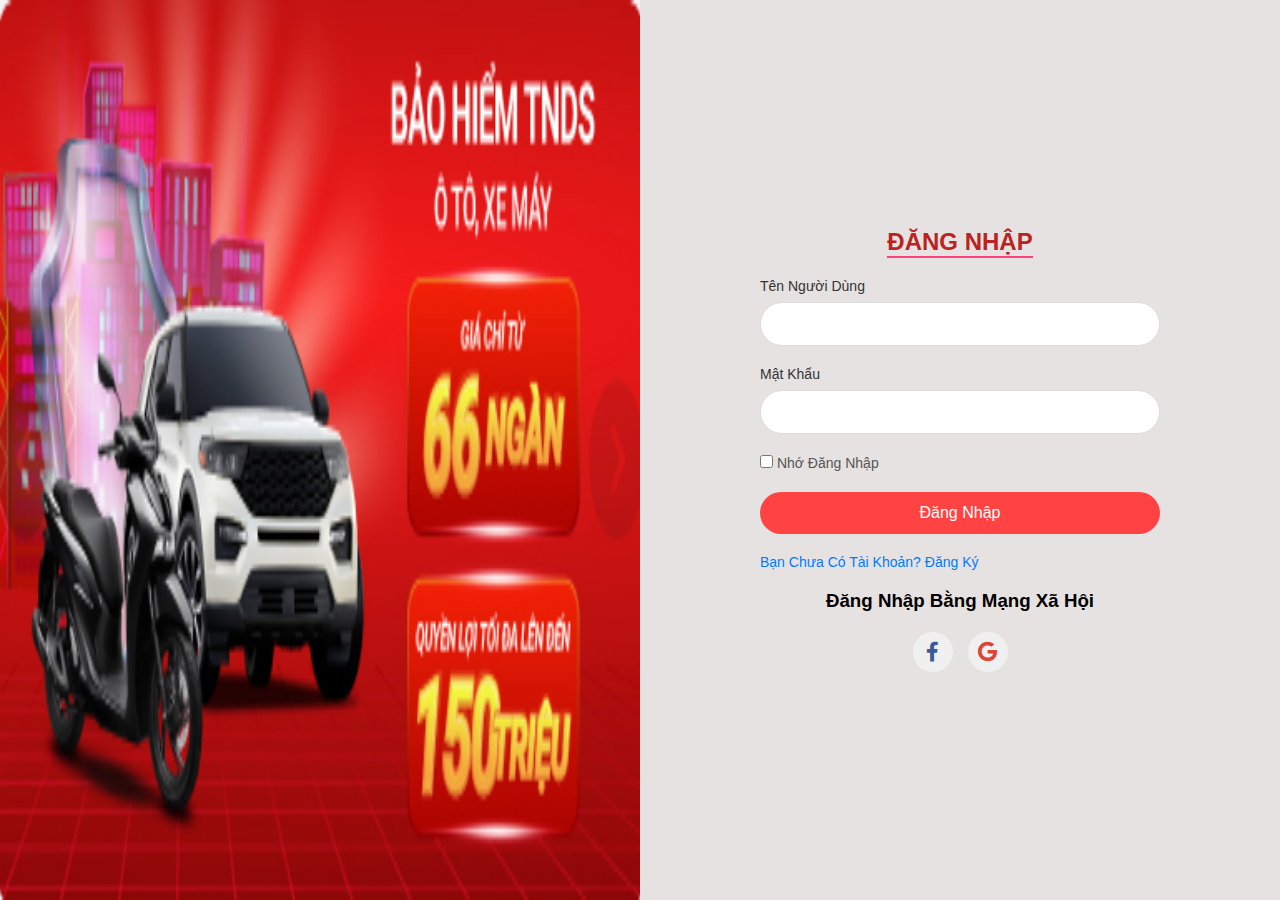
<file: DangNhap.html>
<!DOCTYPE html>
<html lang="en">

<head>
  <meta charset="UTF-8">
  <meta name="viewport" content="width=device-width, initial-scale=1.0">
  <title>Đăng Nhập</title>
  <!-- Add Font Awesome CDN -->
  <link rel="stylesheet" href="https://cdnjs.cloudflare.com/ajax/libs/font-awesome/5.15.4/css/all.min.css" />
  <link rel="stylesheet" href="css/style.css">
  <link rel="stylesheet" href="css/DangNhap.css">
</head>

<body>
  <section>
    <div class="img-bg">
      <img style="height: 100%;" src="img/banner02/baner12.png" alt="Hình Ảnh Minh Họa">
    </div>
    <div class="noi-dung">
      <div class="form">
        <h2> Đăng Nhập</h2>
        <!-- DangNhap.html -->
        <form action="">
          <div class="input-form">
            <span>Tên Người Dùng</span>
            <input type="text" name="username">
          </div>
          <div class="input-form">
            <span>Mật Khẩu</span>
            <input type="password" name="password">
          </div>
          <div class="nho-dang-nhap">
            <label><input type="checkbox" name=""> Nhớ Đăng Nhập</label>
          </div>
          <div class="input-form">
            <input type="submit" value="Đăng Nhập">
          </div>
          <div class="input-form">
            <p>Bạn Chưa Có Tài Khoản? <a href="Dangki.html">Đăng Ký</a></p>
          </div>
        </form>
        <h3>Đăng Nhập Bằng Mạng Xã Hội</h3>
        <ul class="icon-dang-nhap" style="margin-top: 20px;">
          <li><i class="fab fa-facebook-f" aria-hidden="true"></i></li>
          <li><i class="fab fa-google" aria-hidden="true"></i></li>
        </ul>
      </div>
    </div>
  </section>
  <script src="js/login.js"></script>
  <script src="js/Taikhoan.js"></script>

  <script src="js/script.js"></script>
</body>

</html>
</file>
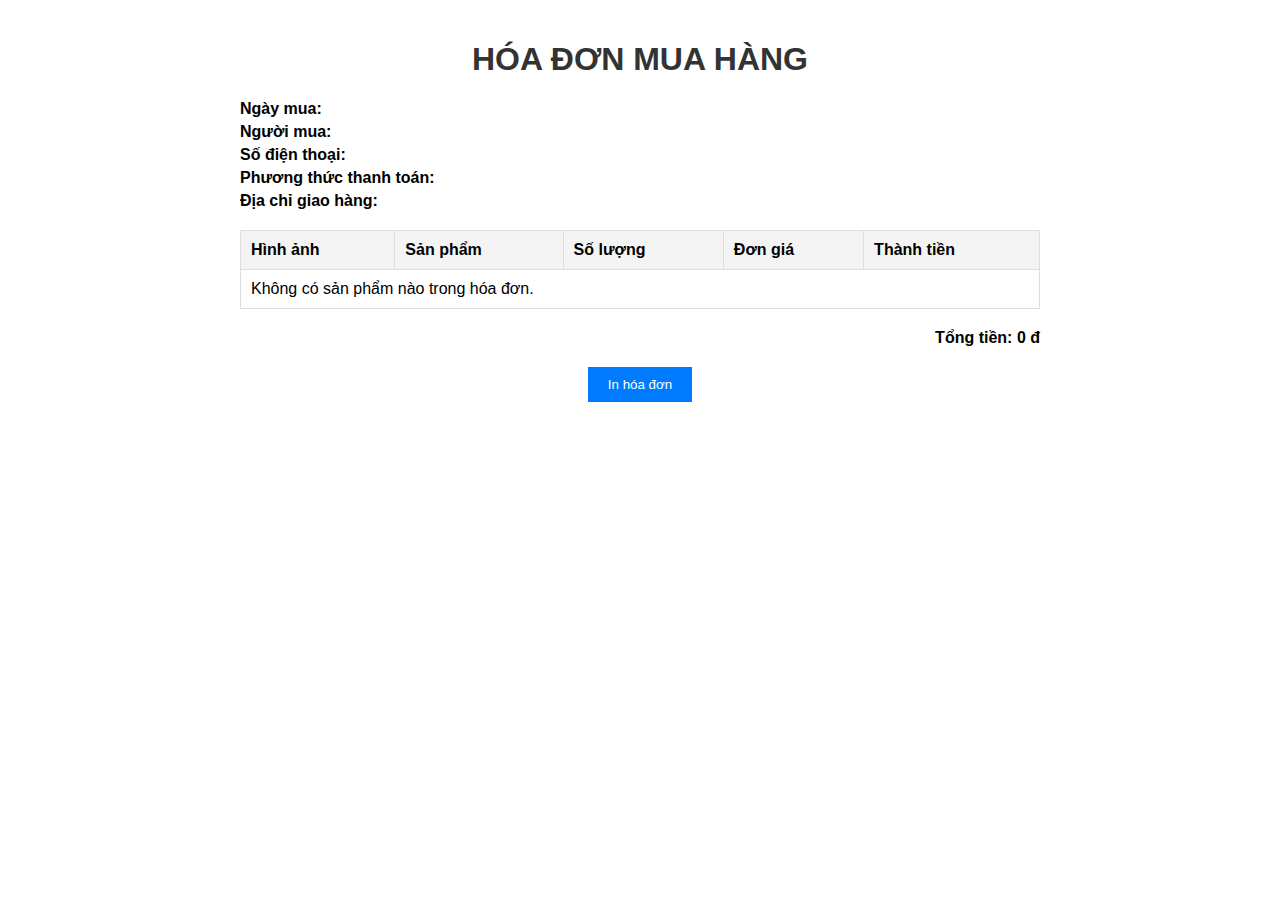
<file: hoadon.html>
<!DOCTYPE html>
<html lang="vi">
<head>
    <meta charset="UTF-8">
    <meta name="viewport" content="width=device-width, initial-scale=1.0">
    <title>Hóa Đơn Mua Hàng</title>
    <style>
        body {
            font-family: Arial, sans-serif;
            max-width: 800px;
            margin: 0 auto;
            padding: 20px;
        }
        h1 {
            text-align: center;
            color: #333;
        }
        .invoice-info {
            margin-bottom: 20px;
        }
        .invoice-info p {
            margin: 5px 0;
        }
        table {
            width: 100%;
            border-collapse: collapse;
            margin-bottom: 20px;
        }
        th, td {
            border: 1px solid #ddd;
            padding: 10px;
            text-align: left;
        }
        th {
            background-color: #f4f4f4;
        }
        img {
            width: 50px;
            height: auto;
        }
        .total {
            font-weight: bold;
            text-align: right;
        }
        .print-btn {
            display: block;
            margin: 20px auto;
            padding: 10px 20px;
            background-color: #007bff;
            color: white;
            border: none;
            cursor: pointer;
        }
        .print-btn:hover {
            background-color: #0056b3;
        }
    </style>
</head>
<body>
    <h1>HÓA ĐƠN MUA HÀNG</h1>

    <div class="invoice-info">
        <p><strong>Ngày mua:</strong> <span id="ngayMua"></span></p>
        <p><strong>Người mua:</strong> <span id="hoTen"></span></p>
        <p><strong>Số điện thoại:</strong> <span id="soDienThoai"></span></p>
        <p><strong>Phương thức thanh toán:</strong> <span id="phuongThucThanhToan"></span></p>
        <p><strong>Địa chỉ giao hàng:</strong> <span id="diaChi"></span></p>
    </div>

    <table id="productTable">
        <thead>
            <tr>
                <th>Hình ảnh</th>
                <th>Sản phẩm</th>
                <th>Số lượng</th>
                <th>Đơn giá</th>
                <th>Thành tiền</th>
            </tr>
        </thead>
        <tbody id="productList"></tbody>
    </table>

    <p class="total">Tổng tiền: <span id="tongTien">0 đ</span></p>

    <button class="print-btn" onclick="window.print()">In hóa đơn</button>

    <script>
        // Hàm hiển thị thông tin hóa đơn
        function renderInvoice() {
            const transaction = JSON.parse(localStorage.getItem('transaction')) || {};
            const productList = document.getElementById('productList');
            const ngayMua = document.getElementById('ngayMua');
            const hoTen = document.getElementById('hoTen');
            const soDienThoai = document.getElementById('soDienThoai');
            const phuongThucThanhToan = document.getElementById('phuongThucThanhToan');
            const diaChi = document.getElementById('diaChi');
            const tongTien = document.getElementById('tongTien');

            if (!transaction.sanPham || transaction.sanPham.length === 0) {
                productList.innerHTML = '<tr><td colspan="5">Không có sản phẩm nào trong hóa đơn.</td></tr>';
                return;
            }

            // Hiển thị thông tin khách hàng
            ngayMua.textContent = transaction.ngayMua || 'N/A';
            hoTen.textContent = transaction.hoTen || 'N/A';
            soDienThoai.textContent = transaction.soDienThoai || 'N/A';
            phuongThucThanhToan.textContent = transaction.phuongThucThanhToan || 'N/A';
            diaChi.textContent = transaction.diaChi || 'N/A';
            tongTien.textContent = transaction.tongTien ? transaction.tongTien.toLocaleString('vi-VN') + ' đ' : '0 đ';

            // Hiển thị danh sách sản phẩm
            productList.innerHTML = '';
            transaction.sanPham.forEach(item => {
                const row = document.createElement('tr');
                row.innerHTML = `
                    <td><img src="${item.hinhAnh}" alt="${item.ten}"></td>
                    <td>${item.ten}</td>
                    <td>${item.soLuong}</td>
                    <td>${item.gia.toLocaleString('vi-VN')} đ</td>
                    <td>${(item.gia * item.soLuong).toLocaleString('vi-VN')} đ</td>
                `;
                productList.appendChild(row);
            });
        }

        // Gọi hàm hiển thị khi trang được tải
        document.addEventListener('DOMContentLoaded', renderInvoice);
        
    </script>
</body>
</html>
</file>
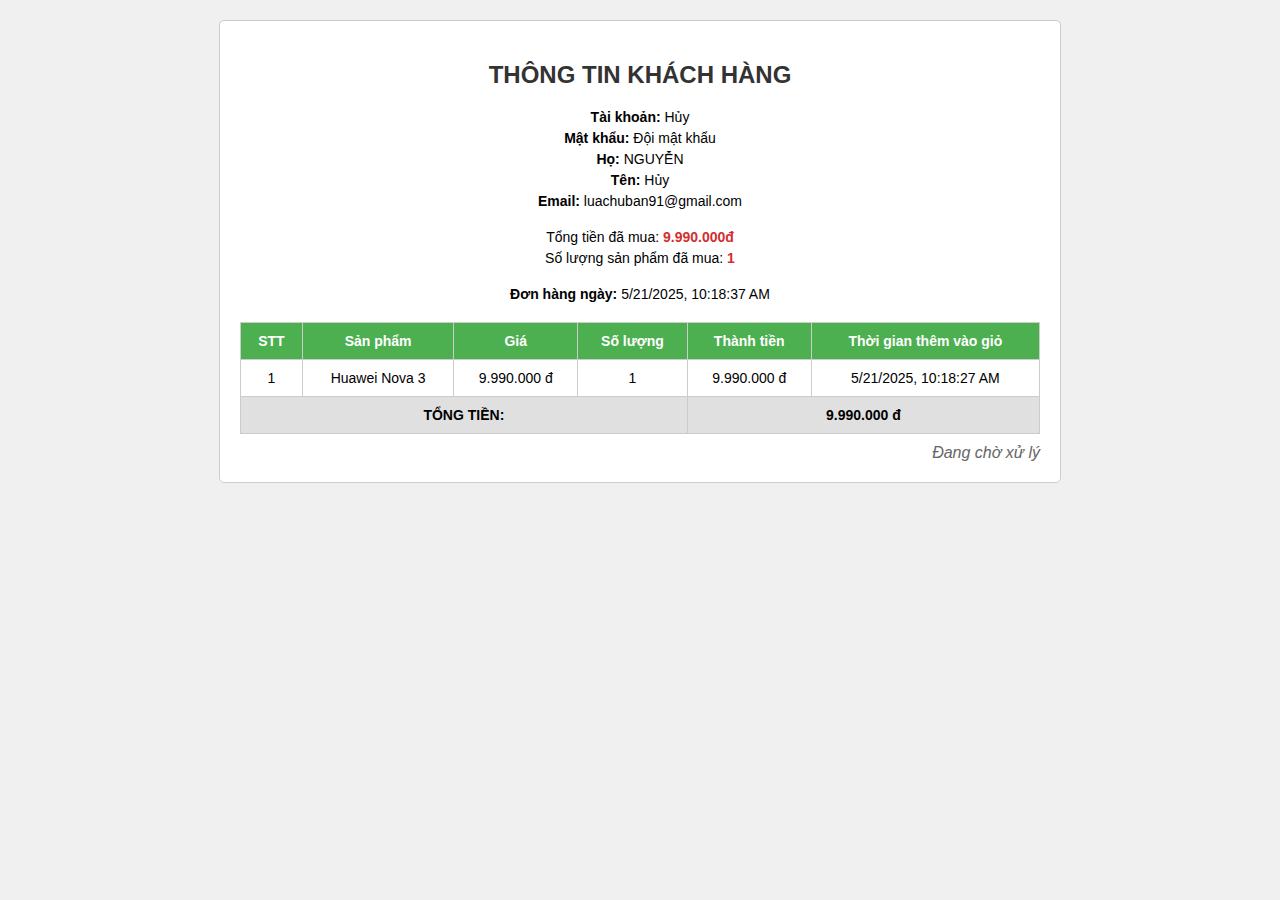
<file: nguoidung.html>
<!DOCTYPE html>
<html lang="vi">
<head>
    <meta charset="UTF-8">
    <meta name="viewport" content="width=device-width, initial-scale=1.0">
    <title>Thông Tin Khách Hàng</title>
    <style>
        body {
            font-family: Arial, sans-serif;
            margin: 20px;
            background-color: #f0f0f0;
        }
        .container {
            max-width: 800px;
            margin: 0 auto;
            background-color: #fff;
            padding: 20px;
            border: 1px solid #ccc;
            border-radius: 5px;
        }
        h2 {
            text-align: center;
            color: #333;
        }
        .info-section {
            margin-bottom: 20px;
            text-align: center; /* Căn giữa nội dung */
        }
        .info-section p {
            margin: 5px 0;
            font-size: 14px;
        }
        .highlight {
            font-weight: bold;
            color: #d32f2f;
        }
        table {
            width: 100%;
            border-collapse: collapse;
            margin-top: 20px;
        }
        th, td {
            border: 1px solid #ccc;
            padding: 10px;
            text-align: center;
            font-size: 14px;
        }
        th {
            background-color: #4CAF50;
            color: white;
        }
        .total-row {
            background-color: #e0e0e0;
            font-weight: bold;
        }
        .total-row td {
            padding: 10px;
        }
        .status {
            text-align: right;
            font-style: italic;
            color: #666;
            margin-top: 10px;
        }
    </style>
</head>
<body>
    <div class="container">
        <h2>THÔNG TIN KHÁCH HÀNG</h2>
        <div class="info-section">
            <p><strong>Tài khoản:</strong> Hủy</p>
            <p><strong>Mật khẩu:</strong> Đội mật khẩu</p>
            <p><strong>Họ:</strong> NGUYỄN</p>
            <p><strong>Tên:</strong> Hủy</p>
            <p><strong>Email:</strong> luachuban91@gmail.com</p>
        </div>
        <div class="info-section">
            <p>Tổng tiền đã mua: <span class="highlight">9.990.000đ</span></p>
            <p>Số lượng sản phẩm đã mua: <span class="highlight">1</span></p>
        </div>
        <div class="info-section">
            <p><strong>Đơn hàng ngày:</strong> 5/21/2025, 10:18:37 AM</p>
        </div>
        <table>
            <thead>
                <tr>
                    <th>STT</th>
                    <th>Sản phẩm</th>
                    <th>Giá</th>
                    <th>Số lượng</th>
                    <th>Thành tiền</th>
                    <th>Thời gian thêm vào giỏ</th>
                </tr>
            </thead>
            <tbody>
                <tr>
                    <td>1</td>
                    <td>Huawei Nova 3</td>
                    <td>9.990.000 đ</td>
                    <td>1</td>
                    <td>9.990.000 đ</td>
                    <td>5/21/2025, 10:18:27 AM</td>
                </tr>
                <tr class="total-row">
                    <td colspan="4">TỔNG TIỀN:</td>
                    <td colspan="2">9.990.000 đ</td>
                </tr>
            </tbody>
        </table>
        <div class="status">Đang chờ xử lý</div>
    </div>
</body>
</html>
</file>
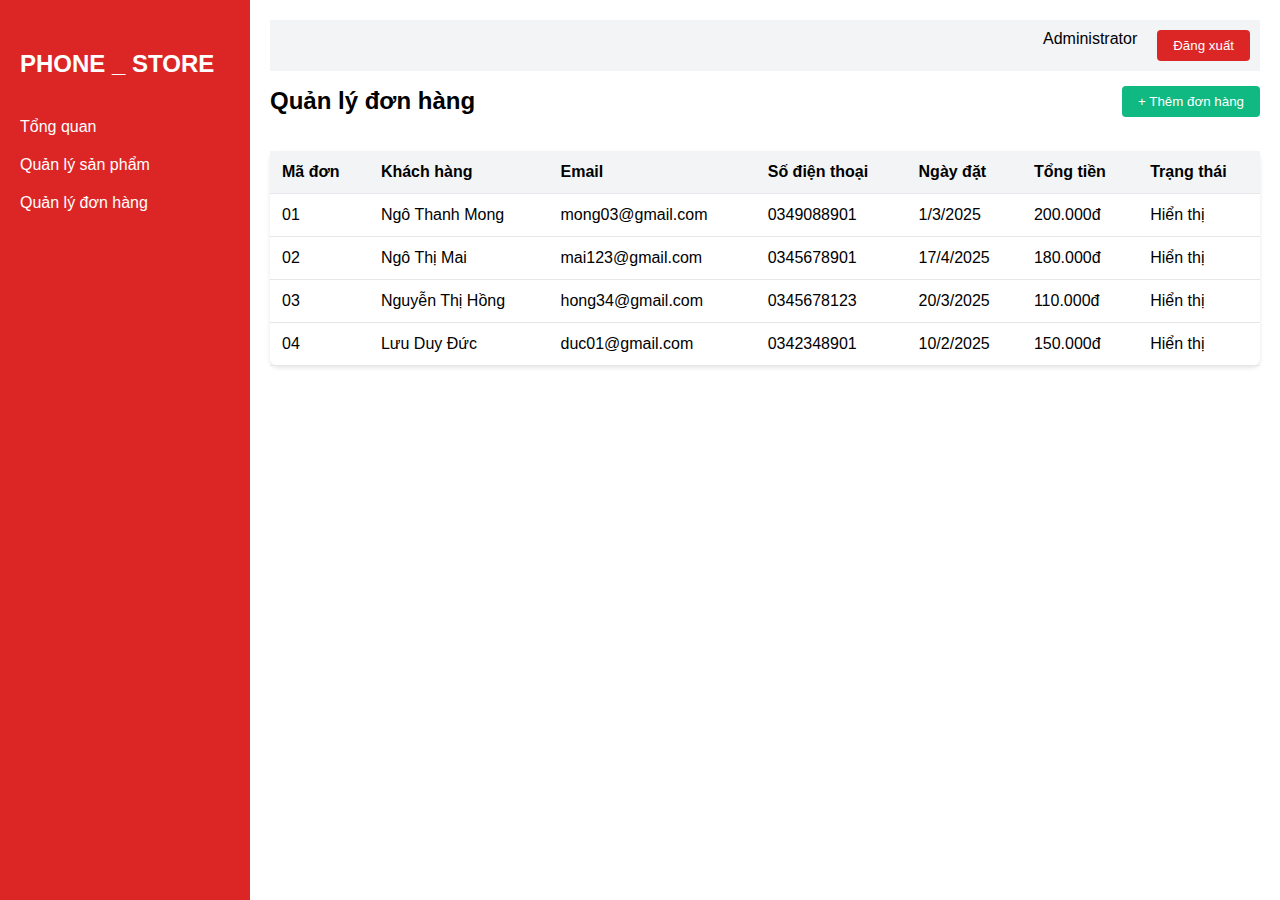
<file: .vscode/ADMIN/Quanlidonhang.html>
<!DOCTYPE html>
<html lang="vi">
<head>
    <meta charset="UTF-8">
    <meta name="viewport" content="width=device-width, initial-scale=1.0">
    <title>Trang Quản trị - Quản lý đơn hàng</title>
    <style>
        body {
            margin: 0;
            font-family: Arial, sans-serif;
        }
        .sidebar {
            width: 250px;
            height: 100vh;
            background-color: #dc2626;
            color: white;
            position: fixed;
            padding-top: 20px;
        }
        .sidebar h2 {
            padding: 10px 20px;
            font-size: 24px;
            font-weight: bold;
        }
        .sidebar a {
            display: block;
            padding: 10px 20px;
            color: white;
            text-decoration: none;
        }
        .sidebar a:hover {
            background-color: #ef4444;
        }
        .content {
            margin-left: 250px;
            padding: 20px;
        }
        .header {
            display: flex;
            justify-content: flex-end;
            padding: 10px;
            background-color: #f3f4f6;
        }
        .header span {
            margin-right: 20px;
        }
        .header button {
            background-color: #dc2626;
            color: white;
            border: none;
            padding: 8px 16px;
            border-radius: 4px;
            cursor: pointer;
        }
        .order-header {
            display: flex;
            justify-content: space-between;
            align-items: center;
            margin-bottom: 20px;
        }
        .order-header h1 {
            font-size: 24px;
            font-weight: bold;
        }
        .order-header button {
            background-color: #10b981;
            color: white;
            border: none;
            padding: 8px 16px;
            border-radius: 4px;
            cursor: pointer;
        }
        table {
            width: 100%;
            border-collapse: collapse;
            background-color: white;
            border-radius: 8px;
            box-shadow: 0 2px 4px rgba(0, 0, 0, 0.1);
        }
        th, td {
            padding: 12px;
            text-align: left;
            border-bottom: 1px solid #e5e7eb;
        }
        th {
            background-color: #f3f4f6;
        }
    </style>
</head>
<body>
    <div class="sidebar">
        <h2>PHONE _

STORE</h2>
        <nav>
            <a href="quantri.html">Tổng quan</a>
            <a href="Quanlisanpham.html">Quản lý sản phẩm</a>
            <a href="Quanlidonhang.html">Quản lý đơn hàng</a>
        </nav>
    </div>
    <div class="content">
        <div class="header">
            <span>Administrator</span>
            <button>Đăng xuất</button>
        </div>
        <div class="order-header">
            <h1>Quản lý đơn hàng</h1>
            <button>+ Thêm đơn hàng</button>
        </div>
        <table>
            <tr>
                <th>Mã đơn</th>
                <th>Khách hàng</th>
                <th>Email</th>
                <th>Số điện thoại</th>
                <th>Ngày đặt</th>
                <th>Tổng tiền</th>
                <th>Trạng thái</th>
            </tr>
            <tr>
                <td>01</td>
                <td>Ngô Thanh Mong</td>
                <td>mong03@gmail.com</td>
                <td>0349088901</td>
                <td>1/3/2025</td>
                <td>200.000đ</td>
                <td>Hiển thị</td>
            </tr>
            <tr>
                <td>02</td>
                <td>Ngô Thị Mai</td>
                <td>mai123@gmail.com</td>
                <td>0345678901</td>
                <td>17/4/2025</td>
                <td>180.000đ</td>
                <td>Hiển thị</td>
            </tr>
            <tr>
                <td>03</td>
                <td>Nguyễn Thị Hồng</td>
                <td>hong34@gmail.com</td>
                <td>0345678123</td>
                <td>20/3/2025</td>
                <td>110.000đ</td>
                <td>Hiển thị</td>
            </tr>
            <tr>
                <td>04</td>
                <td>Lưu Duy Đức</td>
                <td>duc01@gmail.com</td>
                <td>0342348901</td>
                <td>10/2/2025</td>
                <td>150.000đ</td>
                <td>Hiển thị</td>
            </tr>
        </table>
    </div>
</body>
</html>
</file>
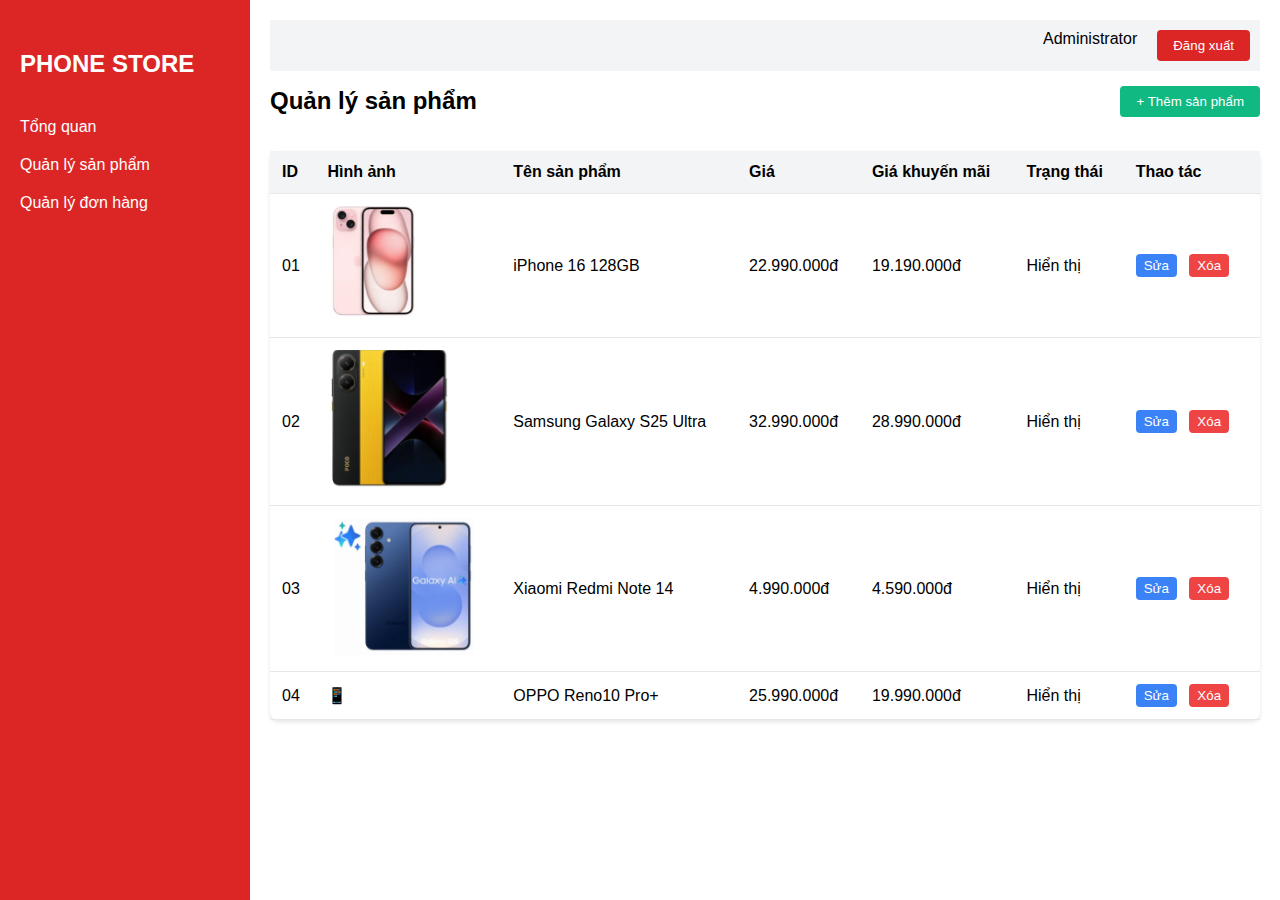
<file: .vscode/ADMIN/Quanlisanpham.html>
<!DOCTYPE html>
<html lang="vi">
<head>
    <meta charset="UTF-8">
    <meta name="viewport" content="width=device-width, initial-scale=1.0">
    <title>Trang Quản trị - Quản lý sản phẩm</title>
    <style>
        body {
            margin: 0;
            font-family: Arial, sans-serif;
        }
        .sidebar {
            width: 250px;
            height: 100vh;
            background-color: #dc2626;
            color: white;
            position: fixed;
            padding-top: 20px;
        }
        .sidebar h2 {
            padding: 10px 20px;
            font-size: 24px;
            font-weight: bold;
        }
        .sidebar a {
            display: block;
            padding: 10px 20px;
            color: white;
            text-decoration: none;
        }
        .sidebar a:hover {
            background-color: #ef4444;
        }
        .content {
            margin-left: 250px;
            padding: 20px;
        }
        .header {
            display: flex;
            justify-content: flex-end;
            padding: 10px;
            background-color: #f3f4f6;
        }
        .header span {
            margin-right: 20px;
        }
        .header button {
            background-color: #dc2626;
            color: white;
            border: none;
            padding: 8px 16px;
            border-radius: 4px;
            cursor: pointer;
        }
        .product-header {
            display: flex;
            justify-content: space-between;
            align-items: center;
            margin-bottom: 20px;
        }
        .product-header h1 {
            font-size: 24px;
            font-weight: bold;
        }
        .product-header button {
            background-color: #10b981;
            color: white;
            border: none;
            padding: 8px 16px;
            border-radius: 4px;
            cursor: pointer;
        }
        table {
            width: 100%;
            border-collapse: collapse;
            background-color: white;
            border-radius: 8px;
            box-shadow: 0 2px 4px rgba(0, 0, 0, 0.1);
        }
        th, td {
            padding: 12px;
            text-align: left;
            border-bottom: 1px solid #e5e7eb;
        }
        th {
            background-color: #f3f4f6;
        }
        .action-btn {
            background-color: #3b82f6;
            color: white;
            border: none;
            padding: 4px 8px;
            border-radius: 4px;
            cursor: pointer;
            margin-right: 8px;
        }
        .delete-btn {
            background-color: #ef4444;
        }
    </style>
</head>
<body>
    <div class="sidebar">
        <h2>PHONE STORE</h2>
        <nav>
            <a href="quantri.html">Tổng quan</a>
            <a href="Quanlisanpham.html">Quản lý sản phẩm</a>
            <a href="Quanlidonhang.html">Quản lý đơn hàng</a>
        </nav>
    </div>
    <div class="content">
        <div class="header">
            <span>Administrator</span>
            <button>Đăng xuất</button>
        </div>
        <div class="product-header">
            <h1>Quản lý sản phẩm</h1>
            <button>+ Thêm sản phẩm</button>
        </div>
        <table>
            <tr>
                <th>ID</th>
                <th>Hình ảnh</th>
                <th>Tên sản phẩm</th>
                <th>Giá</th>
                <th>Giá khuyến mãi</th>
                <th>Trạng thái</th>
                <th>Thao tác</th>
            </tr>
            <tr>
                <td>01</td>
                <td><img src="/img/phone/phone03.png" alt=""></td>
                <td>iPhone 16 128GB</td>
                <td>22.990.000đ</td>
                <td>19.190.000đ</td>
                <td>Hiển thị</td>
                <td>
                    <button class="action-btn">Sửa</button>
                    <button class="action-btn delete-btn">Xóa</button>
                </td>
            </tr>
            <tr>
                <td>02</td>
                <td><img src="/img/phone/phone07.png" alt=""></td>
                <td>Samsung Galaxy S25 Ultra</td>
                <td>32.990.000đ</td>
                <td>28.990.000đ</td>
                <td>Hiển thị</td>
                <td>
                    <button class="action-btn">Sửa</button>
                    <button class="action-btn delete-btn">Xóa</button>
                </td>
            </tr>
            <tr>
                <td>03</td>
                <td><img src="/img/phone/phone08.png" alt=""></td>
                <td>Xiaomi Redmi Note 14</td>
                <td>4.990.000đ</td>
                <td>4.590.000đ</td>
                <td>Hiển thị</td>
                <td>
                    <button class="action-btn">Sửa</button>
                    <button class="action-btn delete-btn">Xóa</button>
                </td>
            </tr>
            <tr>
                <td>04</td>
                <td>📱</td>
                <td>OPPO Reno10 Pro+</td>
                <td>25.990.000đ</td>
                <td>19.990.000đ</td>
                <td>Hiển thị</td>
                <td>
                    <button class="action-btn">Sửa</button>
                    <button class="action-btn delete-btn">Xóa</button>
                </td>
            </tr>
        </table>
    </div>
</body>
</html>
</file>
<file: css/style.css>
* {
  margin: 0;
  padding: 0;
  box-sizing: border-box;
  font-family: Arial, Helvetica, sans-serif;
}

header {
  position: relative;
  display: flex;
  align-items: center;
  gap: 20px;
  background-color: #4e53bb;
  padding: 20px;
  overflow: hidden;
}

header img {
  height: 100%;
  width: 100%;
  right: 1px;
  position: absolute;
  top: 0;
  opacity: 0;
  transition: opacity 0.5s ease-in-out;
}

header img:first-child {
  opacity: 1;
}

/* Nav Styles */
nav {
    background-color: #e03333;
    padding: 2px 0;
   position: relative;
   z-index: 1100; /* Đảm bảo nav nằm trên các phần tử khác */
}

.container {
    max-width: 1200px;
    margin: 0 auto;
    padding: 0 20px;
}

nav ul {
    display: flex;
    align-items: center;
    justify-content: space-between;
    gap: 10px;
    flex-wrap: wrap;
}

nav ul li {
    display: flex;
    align-items: center;
}

nav ul li a {
    color: white;
    font-size: 13px;
    text-decoration: none;
    transition: color 0.3s ease;
}

nav ul li a:hover {
    color: #fff200;
}

nav ul li:first-child img {
    width: 100px;
    height: 50px;
    object-fit: contain;
    margin-right: 20px;
    border-radius: 100%;
    transition: transform 0.3s ease;
}

nav ul li:nth-child(2) {
    flex-grow: 1;
    max-width: 300px;
    position: relative;
}

nav ul li:nth-child(2) input {
    width: 100%;
    height: 32px;
    padding: 0 36px;
    border-radius: 16px;
    border: none;
    background-color: #f3f1f1;
    font-size: 10px;
    outline: none;
    transition: background-color 0.3s ease, box-shadow 0.3s ease;
}

nav ul li:nth-child(2) input::placeholder {
    color: #666;
    font-size: 12px;
}

nav ul li:nth-child(2) i {
    position: absolute;
    right: 10px;
    top: 50%;
    transform: translateY(-50%);
    color: #333;
    font-size: 14px;
    cursor: pointer;
}

nav ul li:nth-child(3) button,
nav ul li:nth-child(4) button {
    display: flex;
    flex-direction: column;
    align-items: center;
    justify-content: center;
    height: 40px;
    padding: 2px 0;
    background-color: transparent;
    border: 1px solid #ddd;
    border-radius: 8px;
    cursor: pointer;
    transition: background-color 0.3s ease;
    min-width: 50px;
}

nav ul li:nth-child(3) button i,
nav ul li:nth-child(4) button i {
    font-size: 16px;
    margin-bottom: 3px;
}

nav ul li:nth-child(3) button i.fa-cart-shopping {
    color: white;
}

nav ul li:nth-child(4) button i.fa-book {
    color: lightseagreen;
}

nav ul li:nth-child(3) button span,
nav ul li:nth-child(4) button span {
    font-size: 11px;
    color: white;
    font-family: Arial, Helvetica, sans-serif;
}

nav ul li button:hover {
    background-color: rgba(255, 255, 255, 0.1);
}

nav ul li:nth-child(5) {
    display: flex;
    align-items: center;
    gap: 6px;
}

.btn-containt {
    position: relative;
    width: 6px;
    height: 6px;
    border-radius: 50%;
    background-color: #fff200;
    display: inline-block;
}

.btn-top {
    position: absolute;
    top: 0;
    left: 0;
    width: 100%;
    height: 100%;
    background-color: #fff200;
    border-radius: 50%;
    animation: btnani 1.5s linear infinite;
}

@keyframes btnani {
    from {
        opacity: 0.4;
    }
    to {
        transform: scale(3);
        opacity: 0;
    }
}

nav ul li:nth-child(7) button,
nav ul li:nth-child(8) button {
    height: 30px;
    padding: 0 10px;
    background-color: transparent;
    border: 1px solid #ddd;
    border-radius: 8px;
    cursor: pointer;
    display: flex;
    align-items: center;
    justify-content: center;
    transition: background-color 0.3s ease;
}

nav ul li:nth-child(7) button i,
nav ul li:nth-child(8) button i {
    color: white;
    font-size: 14px;
}

/* Responsive Design */
@media (max-width: 770px) {
    nav ul {
        gap: 8px;
        justify-content: space-between; /* Điều chỉnh để các mục còn lại phân bố đều */
    }

    nav ul li:first-child img {
        width: 80px;
    }

    nav ul li:nth-child(2) {
        max-width: 100%;
    }

    nav ul li:nth-child(2) input {
        height: 28px;
        font-size: 12px;
        padding: 0 32px 0 8px;
        border-radius: 14px;
    }

    nav ul li:nth-child(2) i {
        right: 8px;
        font-size: 13px;
    }

    nav ul li:nth-child(3) button span,
    nav ul li:nth-child(4) button span {
        display: none; /* Ẩn chữ "Giỏ hàng" và "Hóa Đơn" */
    }

    nav ul li:nth-child(3) button,
    nav ul li:nth-child(4) button {
        height: 30px;
        padding: 0 10px;
        justify-content: center;
        min-width: 40px;
        border-radius: 6px;
    }

    /* Ẩn các mục từ li:nth-child(5) đến li:nth-child(8) */
    nav ul li:nth-child(5), /* Thẻ nạp ngay */
    nav ul li:nth-child(6), /* 24h Công Nghệ */
    nav ul li:nth-child(7), /* Tài khoản */
    nav ul li:nth-child(8) { /* Danh Mục */
        display: none;
    }
}
/* Phần menu */
.menu-bar {
  background-color: #fff; /* Đồng bộ màu với nav */
  padding: 10px 0;
  border-bottom: 1px solid #ddd;

}

.menu-bar .container {
  max-width: 1200px;
  margin: 0 auto;
  padding: 0 20px;
  display: block;
}
.menu-bar-content {
    position: relative; /* Đảm bảo menu-bar-content có thể làm tham chiếu cho vị trí */
}
.menu-bar-content ul {
  display: flex;
  align-items: center;
  justify-content: space-between;
  gap: 10px;
  list-style: none;
  flex-wrap: wrap;
}

.menu-bar-content ul li {
  display: flex;
  align-items: center;
  margin-right: 20px;
}

.menu-bar-content ul li a {
  display: flex;
  align-items: center;
  color: rgb(39, 37, 37);
  font-size: 13px;
  text-decoration: none;
  padding: 8px 0px;
  border-radius: 6px;
  transition: color 0.3s ease, background-color 0.3s ease;
}

.menu-bar-content ul li a:hover {
  color: #1d1c1c; /* Màu hover đồng bộ với nav */
  background-color: #fff;
}

.menu-bar-content ul li a i {
  margin-right: 6px;
  font-size: 14px;
}

.menu-bar-content ul li a i.fa-sort-down {
  margin-left: 6px;
  margin-right: 0;
  font-size: 12px;
  vertical-align: middle;
}
/* Menu Bar Styling */
.menu-bar {
    background-color: #fff;
    border-bottom: 1px solid #ddd;
    padding: 10px 0;
}

.menu-bar-content ul {
    list-style: none;
    display: flex;
    justify-content: center;
    margin: 0;
    padding: 0;
}

.menu-bar-content ul li {
    position: relative; /* Để submenu định vị tương đối với li */
    margin: 0 15px;
}

.menu-bar-content ul li a {
    text-decoration: none;
    color: #333;
    font-size: 13px;
    display: flex;
    align-items: center;
    padding: 10px 15px;
    transition: color 0.3s ease;
}

.menu-bar-content ul li a:hover {
    color: #e74c3c; /* Màu khi hover */
}

/* Submenu Styling */
.submenu {
    position: absolute;
    top: 100%; /* Hiển thị ngay dưới mục chính */
    left: 0;
    background-color: #fff;
    box-shadow: 0 2px 5px rgba(0, 0, 0, 0.1);
    display: none; /* Ẩn submenu mặc định */
    z-index: 1000;
    min-width: 200px;
    border-radius: 5px;
}

.submenu ul {
    list-style: none;
    padding: 10px 0;
    margin: 0;
}

.submenu ul li {
    margin: 0;
}

.submenu ul li a {
    font-size: 14px;
    color: #555;
    padding: 8px 15px;
    font-weight: normal;
    display: block;
}

.submenu ul li a:hover {
    background-color: #f5f5f5;
    color: #e74c3c;
}

/* Hiển thị submenu khi hover trên màn hình lớn */
@media (min-width: 769px) {
    .menu-bar-content ul li:hover .submenu {
        display: block;
    }
}

/* Ẩn submenu hoàn toàn trên màn hình nhỏ */
@media (max-width: 768px) {
    .menu-bar-content ul {
        flex-direction: column; /* Chuyển thành cột trên mobile */
        align-items: center;
    }

    .menu-bar-content ul li {
        margin: 5px 0; /* Giảm khoảng cách giữa các mục */
    }

    .menu-bar-content ul li a {
        font-size: 14px; /* Giảm kích thước chữ trên mobile */
        padding: 8px 10px;
    }

    .submenu {
        display: none !important; /* Ẩn submenu trên mobile, kể cả khi hover */
    }
}

/* Slider */
.slider {
    padding: 20px 0;
    height: auto;
}

.slider-content {
    display: flex;
    justify-content: space-between;
}

/* Slider Left */
.silder-content-left {
    width: 70%;
}

.silder-content-left-top-container {
    position: relative;
    overflow: hidden;
    border-radius: 10px;
}

.silder-content-left-top {
    width: 100%;
    height: 100%;
    display: flex;
    transition: transform 0.3s ease;
}

.silder-content-left-top a {
    flex: 0 0 100%;
}

.silder-content-left-top img {
    width: 100%;
    height: auto;
    object-fit: cover;
}

.silder-content-left-top-btn {
    position: absolute;
    top: 50%;
    display: flex;
    width: 100%;
    justify-content: space-between;
    transform: translateY(-50%);
}

.silder-content-left-top-btn i {
    color: #333;
    font-size: 32px;
    height: 50px;
    width: 25px;
    background-color: #f3e4e4;
    display: flex;
    justify-content: center;
    align-items: center;
    border-radius: 5px;
    opacity: 0;
    transition: all 0.3s ease;
    cursor: pointer;
}

.silder-content-left-top-container:hover i {
    opacity: 1;
}

.silder-content-left-bottom {
    display: flex;
    justify-content: space-between;
    border: 2px solid #ddd;
    border-top: none;
    height: 50px;
    list-style: none;
    margin-top: -2px; /* Kéo phần bottom sát với top */
}

.silder-content-left-bottom li {
    width: 20%;
    text-align: center;
    cursor: pointer;
    padding: 6px 0;
    height: 100%;
    line-height: 38px;
    position: relative;
    border-top: 4px solid #ddd;
    border-bottom: 4px solid #ddd;
    font-weight: 12px;
    font-size: 10px;
    list-style: none;
}

.silder-content-left-bottom li::before {
    display: block;
    content: "";
    position: absolute;
    height: 70%;
    width: 1px;
    background-color: #ddd;
    right: 0;
}

.silder-content-left-bottom li.active {
    border-top: 4px solid #fff200;
    font-weight: bold;
}

/* Slider Right */
.silder-content-right {
    width: 50%;
    display: flex;
    flex-direction: column;
    justify-content: space-between;
    padding: 10px;
    box-sizing: border-box;
    overflow: hidden;
    list-style: none;
    padding-left: 100px;
}

.silder-content-right li {
    width: 100%;
    height: 50%;
    list-style: none;
    display: flex;
    justify-content: center;
    align-items: center;
    overflow: hidden;
    margin-bottom: 10px;
    display: none;
}

.silder-content-right li.active {
    display: flex;
}

.silder-content-right li img {
    width: 100%;
    height: auto;
    object-fit: cover;
    border-radius: 8px;
    box-shadow: 0 4px 6px rgba(0, 0, 0, 0.1);
}

/* Category Highlight */
.category-highlight {
    padding-top: 10px; /* Giảm padding để giảm khoảng cách dọc */
    padding-bottom: 10px;
    background-color: #e03333;
    color: #fff;
    margin-top: 5px; /* Giữ cách slider 5px */
    box-sizing: border-box;
    clear: both;
}

.category-title {
    font-size: 20px;
    font-weight: 600;
    margin-bottom: 10px; /* Giảm để tiết kiệm không gian */
    color: #fff;
}

.category-list {
    display: flex;
    justify-content: space-between;
    flex-wrap: wrap;
    gap: 10px;
}

.category-item {
    display: flex;
    flex-direction: column;
    align-items: center;
    text-align: center;
    flex: 0 0 11%;
    cursor: pointer;
}

.category-icon {
    width: 70px;
    height: 70px;
    border-radius: 10px;
    display: flex;
    justify-content: center;
    align-items: center;
    margin-bottom: 8px;
}

.category-icon img {
    width: 50px;
    height: 50px;
    object-fit: contain;
}

.category-item span {
    font-size: 14px;
    color: #fff;
    line-height: 1.2;
}

/* Responsive Design */
@media (max-width: 1000px) {
    .slider {
        height: auto;
        padding: 10px 0; /* Giảm padding cho màn hình nhỏ */
    }

    .slider-content {
        display: block;
    }

    .silder-content-left {
        width: 100%;
    }

    .silder-content-left-top {
        height: 250px;
    }

    .silder-content-left-bottom {
        height: 40px;
        margin-top: -2px; /* Giữ sát với top */
    }

    .silder-content-left-bottom li {
        font-size: 9px;
        padding: 4px 0;
        line-height: 32px; /* Điều chỉnh cho phù hợp */
    }

    .silder-content-right {
        display: none !important;
    }

    .category-highlight {
        margin-top: 5px; /* Giữ cách 5px */
        padding-top: 8px; /* Giảm padding */
        padding-bottom: 8px;
    }

    .category-title {
        font-size: 18px; /* Nhỏ hơn cho mobile */
        margin-bottom: 8px; /* Giảm khoảng cách */
    }

    .category-item {
        flex: 0 0 11%;
    }

    .category-icon {
        width: 60px;
        height: 60px;
        margin-bottom: 6px; /* Giảm khoảng cách */
    }

    .category-icon img {
        width: 40px;
        height: 40px;
    }

    .category-item span {
        font-size: 12px;
    }
}

@media (max-width: 570px) {
    .slider {
        padding: 5px 0; /* Giảm padding thêm */
    }

    .silder-content-left-top {
        height: 200px; /* Giảm chiều cao cho màn nhỏ */
    }

    .silder-content-left-top img {
        object-fit: contain;
        object-position: center;
    }

    .silder-content-left-bottom {
        height: 36px; /* Chiều cao nhỏ hơn */
        margin-top: -2px; /* Giữ sát với top */
    }

    .silder-content-left-bottom li {
        font-size: 8px;
        padding: 2px 0;
        line-height: 32px; /* Điều chỉnh cho phù hợp */
        border-top-width: 2px;
        border-bottom-width: 2px;
        overflow: hidden;
        text-overflow: ellipsis;
        white-space: nowrap;
    }

    .silder-content-left-bottom li::before {
        height: 60%;
    }

    .category-highlight {
        margin-top: 5px; /* Giữ cách 5px */
        padding-top: 5px; /* Giảm padding thêm */
        padding-bottom: 5px;
    }

    .category-title {
        font-size: 16px; /* Nhỏ hơn cho mobile */
        margin-bottom: 6px; /* Giảm khoảng cách */
    }

    .category-item {
        flex: 0 0 22%;
        margin-bottom: 10px; /* Giảm khoảng cách */
    }

    .category-icon {
        width: 50px;
        height: 50px;
        margin-bottom: 5px; /* Giảm khoảng cách */
    }

    .category-icon img {
        width: 35px;
        height: 35px;
    }

    .category-item span {
        font-size: 11px;
    }
}

@media (max-width: 430px) {
    .silder-content-left-top {
        height: 180px; /* Giảm thêm chiều cao */
    }

    .silder-content-left-top img {
        object-fit: contain;
        object-position: center;
    }

    .silder-content-left-bottom {
        height: 32px; /* Chiều cao nhỏ hơn */
        margin-top: -2px; /* Giữ sát với top */
    }

    .silder-content-left-bottom li {
        font-size: 7px;
        padding: 2px 0;
        line-height: 28px;
    }

    .category-highlight {
        margin-top: 5px; /* Giữ cách 5px */
        padding-top: 5px;
        padding-bottom: 5px;
    }

    .category-title {
        font-size: 14px; /* Nhỏ hơn cho màn rất nhỏ */
        margin-bottom: 5px; /* Giảm khoảng cách */
    }

    .category-item {
        flex: 0 0 22%;
        margin-bottom: 8px; /* Giảm khoảng cách */
    }

    .category-icon {
        width: 45px;
        height: 45px;
        margin-bottom: 4px; /* Giảm khoảng cách */
    }

    .category-icon img {
        width: 30px;
        height: 30px;
    }

    .category-item span {
        font-size: 10px;
    }
}
/* CSS chung cho các phần Điện Thoại, Laptop, PC Để Bàn, Đồng Hồ, Đồ Gia Dụng, Tai Nghe Bluetooth, và Tivi Máy Tính Bảng */
/* CSS chung cho các phần Điện Thoại, Laptop, PC Để Bàn, Đồng Hồ, Đồ Gia Dụng, Tai Nghe Bluetooth, Tivi, và Máy Tính Bảng */
.highlight-phones, /* Phần Điện Thoại */
.highlight-laptops, /* Phần Laptop */
.highlight-monitors, /* Phần PC Để Bàn */
.highlight-watches, /* Phần Đồng Hồ */
.highlight-appliances, /* Phần Đồ Gia Dụng */
.highlight-headphones, /* Phần Tai Nghe Bluetooth */
.highlight-tvs, /* Phần Tivi */
.highlight-tablets { /* Phần Máy Tính Bảng */
    padding: 20px 0;
    position: relative; /* Để định vị các mũi tên điều hướng */
    margin-bottom: 20px; /* Khoảng cách mặc định giữa các section */
}

/* Tăng khoảng cách giữa các section trên màn hình nhỏ */
@media (max-width: 768px) {
    .highlight-phones,
    .highlight-laptops,
    .highlight-monitors,
    .highlight-watches,
    .highlight-appliances,
    .highlight-headphones,
    .highlight-tvs,
    .highlight-tablets {
        margin-bottom: 40px; /* Tăng khoảng cách giữa các section khi thu nhỏ */
    }
}

.section-title {
    font-size: 24px;
    font-weight: bold;
    margin-bottom: 20px;
    text-transform: uppercase; /* Chữ in hoa cho tiêu đề */
    margin-left: 10px;
}

/* Thanh bộ lọc (filter bar) cho cả 8 phần */
.filter-bar {
    display: flex;
    gap: 10px;
    margin-bottom: 20px;
    flex-wrap: wrap;
    align-items: center;
}

.filter-btn {
    padding: 8px 16px;
    border: 1px solid #ddd;
    background-color: #f5f5f5;
    border-radius: 20px;
    cursor: pointer;
    font-size: 14px;
    transition: all 0.3s ease;
}

.filter-btn.active,
.filter-btn:hover {
    background-color: #007bff;
    color: #fff;
    border-color: #007bff;
}

.view-all {
    margin-left: auto;
    color: #007bff;
    text-decoration: none;
    font-size: 14px;
}

/* Lưới sản phẩm (grid) cho Điện Thoại, Laptop, PC Để Bàn, Đồng Hồ, Đồ Gia Dụng, Tai Nghe Bluetooth, Tivi, và Máy Tính Bảng */
.phone-grid, /* Lưới cho Điện Thoại */
.laptop-grid, /* Lưới cho Laptop */
.monitor-grid, /* Lưới cho PC Để Bàn */
.watch-grid, /* Lưới cho Đồng Hồ */
.appliance-grid, /* Lưới cho Đồ Gia Dụng */
.headphone-grid, /* Lưới cho Tai Nghe Bluetooth */
.tv-grid, /* Lưới cho Tivi */
.tablet-grid { /* Lưới cho Máy Tính Bảng */
    display: flex;
    overflow-x: auto; /* Cho phép cuộn ngang */
    scroll-snap-type: x mandatory; /* Bắt buộc snap vào từng sản phẩm */
    gap: 20px;
    -webkit-overflow-scrolling: touch; /* Cuộn mượt trên thiết bị cảm ứng */
    scrollbar-width: none; /* Ẩn thanh cuộn trên Firefox */
    -ms-overflow-style: none; /* Ẩn thanh cuộn trên IE/Edge */
    transition: transform 0.5s ease; /* Hiệu ứng mượt khi dùng JavaScript để cuộn */
}

/* Ẩn thanh cuộn trên Chrome/Safari cho cả 8 lưới */
.phone-grid::-webkit-scrollbar,
.laptop-grid::-webkit-scrollbar,
.monitor-grid::-webkit-scrollbar,
.watch-grid::-webkit-scrollbar,
.appliance-grid::-webkit-scrollbar,
.headphone-grid::-webkit-scrollbar,
.tv-grid::-webkit-scrollbar,
.tablet-grid::-webkit-scrollbar {
    display: none;
}

/* Sản phẩm (item) trong lưới cho Điện Thoại, Laptop, PC Để Bàn, Đồng Hồ, Đồ Gia Dụng, Tai Nghe Bluetooth, Tivi, và Máy Tính Bảng */
.phone-item, /* Sản phẩm Điện Thoại */
.laptop-item, /* Sản phẩm Laptop */
.monitor-item, /* Sản phẩm PC Để Bàn */
.watch-item, /* Sản phẩm Đồng Hồ */
.appliance-item, /* Sản phẩm Đồ Gia Dụng */
.headphone-item, /* Sản phẩm Tai Nghe Bluetooth */
.tv-item, /* Sản phẩm Tivi */
.tablet-item { /* Sản phẩm Máy Tính Bảng */
    flex: 0 0 18%; /* Mỗi sản phẩm chiếm 18% chiều rộng để hiển thị 5 sản phẩm trên màn lớn */
    scroll-snap-align: start; /* Snap sản phẩm vào đầu khung nhìn */
    border: 1px solid #ddd;
    border-radius: 8px;
    padding: 10px;
    text-align: center;
    position: relative;
    transition: all 0.3s ease;
}

/* Hiệu ứng hover cho sản phẩm */
.phone-item:hover,
.laptop-item:hover,
.monitor-item:hover,
.watch-item:hover,
.appliance-item:hover,
.headphone-item:hover,
.tv-item:hover,
.tablet-item:hover {
    box-shadow: 0 4px 8px rgba(0, 0, 0, 0.1);
}

/* Nhãn giảm giá (discount label) cho cả 8 phần */
.discount-label {
    position: absolute;
    top: 10px;
    left: 10px;
    background-color: #ff4d4d;
    color: #fff;
    padding: 4px 8px;
    font-size: 12px;
    border-radius: 4px;
}

/* Hình ảnh sản phẩm cho cả 8 phần */
.phone-item img,
.laptop-item img,
.monitor-item img,
.watch-item img,
.appliance-item img,
.headphone-item img,
.tv-item img,
.tablet-item img {
    max-width: 100%;
    height: 150px;
    object-fit: contain;
    margin-bottom: 10px;
}

/* Tiêu đề sản phẩm (h3) cho cả 8 phần */
.phone-item h3,
.laptop-item h3,
.monitor-item h3,
.watch-item h3,
.appliance-item h3,
.headphone-item h3,
.tv-item h3,
.tablet-item h3 {
    font-size: 14px;
    font-weight: bold;
    margin-bottom: 8px;
    color: #333;
}

/* Giá sản phẩm cho cả 8 phần */
.price {
    font-size: 16px;
    font-weight: bold;
    color: #ff4d4d;
    margin-bottom: 5px;
}

/* Giá cũ (old price) cho cả 8 phần */
.old-price {
    font-size: 14px;
    color: #999;
    text-decoration: line-through;
    margin-left: 5px;
}

/* Giảm giá và khuyến mãi (discount, promo) cho cả 8 phần */
.discount,
.promo {
    font-size: 12px;
    color: #666;
    margin-bottom: 5px;
}

/* Đánh giá (rating) cho cả 8 phần */
.rating {
    display: flex;
    justify-content: space-between;
    align-items: center;
    margin-top: 10px;
}

/* Sao đánh giá (stars) cho cả 8 phần */
.stars {
    color: #ffd700;
}

/* Nút yêu thích (like button) cho cả 8 phần */
.like-btn {
    color: #ff4d4d;
    text-decoration: none;
    font-size: 12px;
}

.like-btn i {
    margin-left: 5px;
}

/* Mũi tên điều hướng (navigation arrows) cho cả 8 phần */
.navigation-arrows {
    position: absolute;
    top: 50%;
    transform: translateY(-50%);
    width: 100%;
    display: flex;
    justify-content: space-between;
    pointer-events: none; /* Cho phép click xuyên qua container */
}

.navigation-arrows i {
    font-size: 24px;
    color: #007bff;
    background-color: rgba(255, 255, 255, 0.8);
    border-radius: 50%;
    padding: 10px;
    cursor: pointer;
    pointer-events: auto; /* Đảm bảo mũi tên có thể click */
    transition: background-color 0.3s ease;
}

.navigation-arrows i:hover {
    background-color: rgba(255, 255, 255, 1);
}

/* Định vị mũi tên điều hướng trên màn hình lớn */
@media (min-width: 769px) {
    .navigation-arrows .fa-chevron-left {
        margin-left: -5px; /* Đặt mũi tên trái ngay ngoài sản phẩm đầu tiên */
    }

    .navigation-arrows .fa-chevron-right {
        margin-right: calc(18% * 1 + 20px - 5px); /* Đặt mũi tên phải ngay ngoài sản phẩm thứ tư */
    }
}

/* Thiết kế đáp ứng (responsive) cho màn hình nhỏ hơn */
@media (max-width: 768px) {
    .phone-item, /* Điện Thoại */
    .laptop-item, /* Laptop */
    .monitor-item, /* PC Để Bàn */
    .watch-item, /* Đồng Hồ */
    .appliance-item, /* Đồ Gia Dụng */
    .headphone-item, /* Tai Nghe Bluetooth */
    .tv-item, /* Tivi */
    .tablet-item { /* Máy Tính Bảng */
        flex: 0 0 45%; /* Hiển thị 2 sản phẩm trên một hàng */
    }

    .navigation-arrows .fa-chevron-left {
        margin-left: -5px; /* Đặt mũi tên trái ngay ngoài sản phẩm đầu tiên */
    }

    .navigation-arrows .fa-chevron-right {
        margin-right: -5px; /* Đặt mũi tên phải ngay ngoài sản phẩm cuối cùng */
    }
}

@media (max-width: 480px) {
    .phone-item, /* Điện Thoại */
    .laptop-item, /* Laptop */
    .monitor-item, /* PC Để Bàn */
    .watch-item, /* Đồng Hồ */
    .appliance-item, /* Đồ Gia Dụng */
    .headphone-item, /* Tai Nghe Bluetooth */
    .tv-item, /* Tivi */
    .tablet-item { /* Máy Tính Bảng */
        flex: 0 0 90%; /* Hiển thị 1 sản phẩm trên một hàng */
    }
}
/* CSS cho menu-bar-bottom */
.menu-bar-bottom {
    display: none; /* Ẩn mặc định trên màn hình lớn */
    position: fixed;
    bottom: 0;
    left: 0;
    right: 0;
    z-index: 1000; /* Đảm bảo menu nằm trên các phần tử khác */
    background-color: #fff;
    border-top: 1px solid #ddd;
}

.menu-bar-bottom.active {
    display: block; /* Hiển thị khi được kích hoạt */
}

.menu-bar-bottom ul {
    display: flex;
    justify-content: space-around;
    align-items: center;
    padding: 10px 0;
    margin: 0;
    list-style: none;
}

.menu-bar-bottom ul li {
    text-align: center;
}

.menu-bar-bottom ul li a {
    display: flex;
    flex-direction: column;
    align-items: center;
    text-decoration: none;
    color: #333;
    font-size: 12px;
}

.menu-bar-bottom ul li a i {
    font-size: 20px;
    margin-bottom: 5px;
}

/* Dropdown cho mục Danh Mục */
.menu-item-dropdown {
    position: relative;
    cursor: pointer;
}

.dropdown-toggle {
    display: flex;
    flex-direction: column;
    text-decoration: none;
    color: #333;
    font-size: 12px;
}

.dropdown-toggle i {
    font-size: 20px;
    margin-bottom: 5px;
}

.dropdown-menu {
    display: none;
    position: fixed; /* Sử dụng fixed để cố định vị trí */
    top: 0;
    left: 0;
    bottom: 0;
    width: 200px; /* Tăng chiều rộng để dễ đọc */
    background-color: #fff;
    box-shadow: 2px 0 10px rgba(0, 0, 0, 0.1);
    overflow-y: auto;
    z-index: 900;
    padding: 10px 0;
    border-right: 1px solid #ddd;
}

.dropdown-menu li {
    list-style: none;
    padding: 15px 20px;
    margin: 0;
}

.dropdown-menu li a {
    text-decoration: none;
    color: #333;
    font-size: 14px; /* Tăng kích thước chữ */
    display: flex;
    align-items: center;
    gap: 10px;
    transition: background-color 0.3s ease;
}

.dropdown-menu li a span {
    display: inline; /* Hiển thị phần chữ */
}

.dropdown-menu li a i {
    font-size: 16px;
    margin-right: 10px;
}

/* Hiển thị menu khi active */
.menu-item-dropdown.active .dropdown-menu {
    display: block;
}


/* Responsive Design */
@media (max-width: 770px) {
    .menu-bar-content {
        display: none; /* Ẩn menu chính trên màn hình nhỏ */
    }

    .menu-bar-bottom {
        display: block; /* Hiển thị thanh dưới cùng */
    }

    .highlight-appliances {
        padding-bottom: 80px; /* Tăng padding để tránh che khuất */
    }
}

@media (min-width: 771px) {
    .menu-bar-bottom {
        display: none; /* Ẩn thanh dưới cùng trên màn hình lớn */
    }

    .menu-bar-content {
        display: block; /* Hiển thị menu chính */
    }

    .dropdown-menu {
        display: none !important; /* Đảm bảo dropdown không hiển thị trên màn lớn */
    }
}
/* CSS cho detailed-menu */
.detailed-menu {
    display: block; /* Hiển thị menu trên màn hình lớn */
    background-color: #f5f5f5;
    padding: 0;
    position: absolute;
    width: 100%;
    z-index: 100;
    top: 60px; /* Vị trí dưới thanh tìm kiếm phía trên */
    box-shadow: 0 2px 5px rgba(0, 0, 0, 0.1);
    display: none;
    padding-top: 40px;
    padding-bottom: 10px;
}

.container {
    max-width: 1200px;
    margin: 0 auto;
    padding: 0;
    
}

.section-title {
    font-size: 18px;
    font-weight: bold;
    margin-bottom: 15px;
}

.menu-wrapper {
    display: flex;
    gap: 0;
}

/* Phần logo-tree bên trái */
.logo-tree {
    width: 80px; /* Chiều rộng cố định */
    display: flex;
    flex-direction: column;
    align-items: center; /* Căn giữa */
    gap: 0;
    background-color: #f5f5f5;
    border-right: 1px solid #eee;
    display: none;
    margin-top: 20px;

}

.logo-tree-item {
    display: flex;
    flex-direction: column; /* Xếp dọc để chữ nằm dưới ảnh */
    align-items: center; /* Căn giữa ảnh và chữ */
    justify-content: center;
    padding: 10px 0;
    text-decoration: none;
    color: #333;
    border-radius: 0;
    transition: background-color 0.3s;
    width: 100%; /* Đảm bảo mục chiếm toàn bộ chiều rộng của logo-tree */
    text-align: center;
    height: 55px; /* Chiều cao cố định */
}

.logo-tree-item.active {
    background-color: #f0f0f0; /* Màu nền khi active */
}

.logo-tree-item img {
    width: 22px; /* Kích thước ảnh mặc định trên màn hình lớn */
    height: 22px;
    margin-bottom: 4px; /* Khoảng cách giữa ảnh và chữ */
    object-fit: contain;
}

.logo-tree-item span {
    font-size: 10px; /* Kích thước chữ mặc định trên màn hình lớn */
    text-align: center;
    font-weight: 500;
    text-transform: uppercase;
    color: #333;
    line-height: 1.2;
}

.logo-tree-item:hover {
    background-color: #eaeaea;
}


.menu-item {
    display: flex;
    flex-direction: column;
    gap: 10px;
    width: 33.33%; /* Chia đều ba cột */
    padding: 0 10px;
}

.menu-title {
    font-size: 14px;
    font-weight: bold;
    margin-bottom: 10px;
    padding-bottom: 5px;
    border-bottom: 1px solid #eee;
}

.menu-title a {
    text-decoration: none;
    color: #222;
}

.menu-list {
    display: flex;
    flex-wrap: wrap;
    gap: 8px;
    margin-bottom: 10px;
}

/* Style cho các mục có icon */
.menu-icon {
    display: flex;
    align-items: center;
    padding: 5px 10px;
    border-radius: 20px;
    text-decoration: none;
    color: #333;
    font-size: 13px;
    background-color: #f8f8f8;
    transition: all 0.2s;
}

.menu-icon i,
.menu-icon img {
    margin-right: 5px;
}

.menu-icon img {
    width: 18px;
    height: 18px;
    object-fit: contain;
}

.menu-icon.active {
    background-color: #ffd6d6;
}

.menu-icon:hover {
    background-color: #eaeaea;
}

/* Style cho các label */
.menu-label {
    padding: 6px 12px;
    border-radius: 20px;
    text-decoration: none;
    color: #333;
    font-size: 13px;
    background-color: #e6faff;
    transition: all 0.2s;
    position: relative; /* Để thêm badge */
    white-space: nowrap; /* Không xuống dòng */
}

/* Thêm nhãn "MỚI" cho các mục cụ thể */
.menu-label.new::after {
    content: "MỚI";
    position: absolute;
    top: -5px;
    right: -5px;
    background-color: #d70018;
    color: white;
    font-size: 8px;
    padding: 2px 4px;
    border-radius: 4px;
    font-weight: bold;
}

/* Thêm nhãn "HOT" cho các mục strong */
.menu-label:has(strong)::after {
    content: "HOT";
    position: absolute;
    top: -5px;
    right: -5px;
    background-color: #d70018;
    color: white;
    font-size: 8px;
    padding: 2px 4px;
    border-radius: 4px;
    font-weight: bold;
}

.menu-label:hover {
    opacity: 0.8;
}

.view-all-link {
    text-align: right;
    margin-top: 10px;
}

.view-all {
    font-size: 12px;
    color: #d70018;
    text-decoration: none;
    font-weight: 500;
}

.view-all:hover {
    text-decoration: underline;
}

/* CSS cho thanh top-navbar (đặt trên cùng) */
.top-navbar {
    display: flex;
    align-items: center;
    background-color: #d70018;
    height: 60px;
    padding: 0 15px;
    position: relative;
    z-index: 101;
}

.top-navbar .logo {
    height: 30px;
    margin-right: 15px;
}

.top-navbar .search-bar {
    flex: 1;
    background-color: white;
    border-radius: 5px;
    height: 36px;
    display: flex;
    align-items: center;
    padding: 0 10px;
    color: #999;
    font-size: 14px;
}

.top-navbar .search-bar i {
    margin-right: 8px;
}

.top-navbar .location {
    display: flex;
    align-items: center;
    color: white;
    margin: 0 15px;
    font-size: 14px;
}

.top-navbar .location i {
    margin-right: 5px;
}

.top-navbar .cart {
    display: flex;
    align-items: center;
    color: white;
    font-size: 14px;
}

.top-navbar .cart i {
    margin-right: 5px;
}

/* Media query cho màn hình nhỏ */
@media (max-width: 768px) {
    /* Ẩn detailed-menu trên mobile mặc định */
    .detailed-menu {
        display: none; /* Ẩn mặc định trên mobile */
    }

    /* Hiển thị khi được toggle */
    .detailed-menu.show {
        display: block;
        position: fixed;
        top: 0;
        left: 0;
        width: 100%;
        height: 100%;
        z-index: 1000;
        overflow-y: auto;
        background-color: #fff;
    }

    .menu-wrapper {
        flex-direction: column; /* Xếp dọc trên di động */
    }

    .logo-tree {
        width: 100%; /* Chiếm toàn bộ chiều rộng */
        display: grid;
        grid-template-columns: repeat(5, 1fr); /* 5 cột trên mobile */
        border-right: none;
        border-bottom: 1px solid #eee;
        padding: 10px 0;
        background-color: #f5f5f5;
    }

    .logo-tree-item {
        height: auto;
        padding: 8px 0;
    }

    .logo-tree-item img {
        width: 30px; /* Tăng kích thước ảnh trên mobile */
        height: 30px;
        margin-bottom: 4px;
    }

    .logo-tree-item span {
        font-size: 9px; /* Giảm kích thước chữ trên mobile */
    }

    .menu-content {
        width: 100%; /* Chiếm toàn bộ chiều rộng */
        flex-direction: column;
        background-color: #fff;
    }

    .menu-item {
        width: 100%; /* Mỗi menu item chiếm toàn bộ chiều rộng */
        margin-bottom: 15px;
    }
}

/* Danh mục phía dưới trên mobile */
.menu-bar-bottom {
    position: fixed;
    bottom: 0;
    left: 0;
    width: 100%;
    background-color: #fff;
    box-shadow: 0 -2px 5px rgba(0, 0, 0, 0.1);
    z-index: 1000;
    display: none;
}

.menu-bar-bottom ul {
    display: flex;
    justify-content: space-around;
    align-items: center;
    padding: 10px 0;
    margin: 0;
    list-style-type: none;
}

.menu-bar-bottom li {
    list-style: none;
    text-align: center;
}

.menu-bar-bottom a {
    display: flex;
    flex-direction: column;
    align-items: center;
    text-decoration: none;
    color: #333;
    font-size: 12px;
}

.menu-bar-bottom i {
    font-size: 20px;
    margin-bottom: 5px;
}

.menu-bar-bottom a.active {
    color: #d70018;
}


/* Hiển thị menu-bar-bottom trên màn hình nhỏ */
@media (max-width: 768px) {
    .menu-bar-bottom {
        display: block;
    }

    /* Thêm padding cho body để không bị menu-bar-bottom che nội dung */
    body {
        padding-bottom: 60px;
    }
}

/* Ẩn menu-bar-bottom trên màn hình lớn */
@media (min-width: 769px) {
    .menu-bar-bottom {
        display: none;
    }
}
/* Khi quay về màn hình lớn, buộc detailed-menu ẩn lại */
@media (min-width: 769px) {
    .detailed-menu {
        display: none !important;
    }
}
@media (max-width: 550px) {
    .logo-tree {
 
        grid-template-columns: repeat(4, 1fr); /* 4 cột thay vì 5 cho rộng rãi hơn */
        gap: 10px; /* Thêm khoảng cách giữa các item */
      
    }

    .logo-tree-item {
        height: auto;
        background-color: #fff;
    }

    

    .logo-tree-item span {
        font-size: 10px;
    }
}












    .support-policies {
        background-color: #f5f5f5;
        padding: 40px 0;
        border-top: 1px solid #ddd;
        margin: 0 10px;
    }

    .support-grid {
        display: flex;
        justify-content: space-between;
        flex-wrap: wrap;
        gap: 20px;
    }

    .support-column {
        flex: 1;
        min-width: 200px;
    }

    .support-title {
        font-size: 16px;
        font-weight: bold;
        color: #333;
        margin-bottom: 15px;
        text-transform: uppercase;
    }

    .support-column ul {
        list-style: none;
        padding: 0;
    }

    .support-column ul li {
        margin-bottom: 10px;
    }

    .support-column ul li a {
        color: #555;
        text-decoration: none;
        font-size: 14px;
    }

    .support-column ul li a:hover {
        color: #e74c3c;
        text-decoration: underline;
    }

    .payment-methods {
        margin-top: 20px;
        display: flex;
        gap: 10px;
    }

    .payment-methods img {
        height: 40px;
        object-fit: contain;
    }

    .ministry-info {
        margin-top: 10px;
        font-size: 12px;
        color: #777;
        text-align: center;
        background-color: #fff3cd;
        padding: 5px;
        border-radius: 5px;
    }



    /* Định dạng cho nút giỏ hàng */
nav .container ul li a button {
    position: relative; /* Tạo bối cảnh cho vị trí tuyệt đối của .cart-count */
    display: flex;
    align-items: center;
    gap: 8px; /* Khoảng cách giữa biểu tượng, chữ, và số lượng */
    padding: 8px 12px; /* Khoảng cách bên trong nút */
   
    border: none;
    border-radius: 4px;
    cursor: pointer;
    font-size: 14px; /* Kích thước chữ cố định */
    white-space: nowrap; /* Ngăn chữ "Giỏ hàng" xuống dòng */
}



/* Định dạng cho nút giỏ hàng */
nav .container ul li a button {
    position: relative !important; /* Tạo bối cảnh cho vị trí tuyệt đối của .cart-count */
    display: flex !important;
    align-items: center !important;
    gap: 8px; /* Khoảng cách giữa biểu tượng, chữ, và số lượng */
    padding: 8px 12px; /* Khoảng cách bên trong nút */
   
    border: none;
    border-radius: 4px;
    cursor: pointer;
    font-size: 14px; /* Kích thước chữ cố định */
    white-space: nowrap; /* Ngăn chữ "Giỏ hàng" xuống dòng */
    color: white; /* Chữ trắng */
}

/* Định dạng biểu tượng giỏ hàng */
nav .container ul li a button i {
    font-size: 16px; /* Kích thước biểu tượng cố định */
    color: white; /* Biểu tượng trắng */
}

/* Định dạng chữ "Giỏ hàng" */
nav .container ul li a button span:not(.cart-count) {
    font-weight: 500; /* Độ đậm của chữ */
    color: white; /* Chữ trắng */
}

/* Định dạng số lượng sản phẩm trong giỏ hàng */
.cart-count {
    position: absolute !important;
    top: -8px !important; /* Đặt phía trên nút */
    right: -8px !important; /* Đặt ở góc phải */

    color: white !important; /* Chữ trắng */
    font-size: 12px !important; /* Kích thước chữ */
    font-weight: bold !important;
    border: 2px solid white !important; /* Viền trắng */
    border-radius: 50% !important; /* Hình tròn */
    width: 20px !important; /* Chiều rộng cố định */
    height: 20px !important; /* Chiều cao cố định */
    display: flex !important;
    align-items: center !important;
    justify-content: center !important; /* Căn giữa số */
    box-shadow: 0 2px 4px rgba(0, 0, 0, 0.2); /* Thêm bóng nhẹ */
    visibility: visible !important; /* Đảm bảo không bị ẩn */
    opacity: 1 !important; /* Đảm bảo không bị mờ */
}

/* Responsive cho tablet và mobile - Giữ giao diện giống laptop */
@media (max-width: 768px) {
    nav .container ul li a button {
        padding: 8px 12px; /* Giữ nguyên padding */
        font-size: 14px; /* Giữ nguyên kích thước chữ */
        gap: 8px; /* Giữ nguyên khoảng cách */
     
    }

    nav .container ul li a button i {
        font-size: 16px; /* Giữ nguyên kích thước biểu tượng */
        color: white; /* Giữ màu trắng */
    }

    nav .container ul li a button span:not(.cart-count) {
        color: white; /* Giữ chữ trắng */
    }

    .cart-count {
        position: absolute !important;
        top: -8px !important; /* Giữ nguyên vị trí */
        right: -8px !important; /* Giữ ở góc phải */
        font-size: 12px !important; /* Giữ nguyên kích thước chữ */
        width: 20px !important; /* Giữ nguyên kích thước hình tròn */
        height: 20px !important;

        border: 2px solid white !important; /* Giữ viền trắng */
        display: flex !important;
        visibility: visible !important;
        opacity: 1 !important;
    }
}

/* Responsive cho mobile nhỏ - Đảm bảo không tràn */
@media (max-width: 480px) {
    nav .container ul li a button {
        padding: 8px 12px; /* Giữ nguyên padding */
        font-size: 14px; /* Giữ nguyên kích thước chữ */
        gap: 8px; /* Giữ nguyên khoảng cách */
        background-color: #ff4d4f; /* Giữ nền đỏ */
    }

    nav .container ul li a button i {
        font-size: 16px; /* Giữ nguyên kích thước biểu tượng */
        color: white; /* Giữ màu trắng */
    }

    nav .container ul li a button span:not(.cart-count) {
        color: white; /* Giữ chữ trắng */
    }

    .cart-count {
        position: absolute !important;
        top: -8px !important; /* Giữ nguyên vị trí */
        right: -8px !important; /* Giữ ở góc phải */
        font-size: 12px !important; /* Giữ nguyên kích thước chữ */
        width: 20px !important; /* Giữ nguyên kích thước hình tròn */
        height: 20px !important;
        background-color: #ff7875 !important; /* Giữ nền đỏ nhạt */
        border: 2px solid white !important; /* Giữ viền trắng */
        display: flex !important;
        visibility: visible !important;
        opacity: 1 !important;
    }

    /* Nếu thanh nav quá chật trên mobile nhỏ, thêm cuộn ngang */
    nav .container ul {
        display: flex;
        overflow-x: auto; /* Cho phép cuộn ngang */
        white-space: nowrap;
        padding-bottom: 5px; /* Thêm không gian để tránh che thanh cuộn */
    }

    nav .container ul li {
        flex-shrink: 0; /* Ngăn các mục co lại */
    }
}



/* Cart Section */
.cart-section {
    padding: 20px 0;
    
}

.cart-items {
    display: grid;
    gap: 20px;
}

.cart-item {
    display: flex;
    align-items: center;
    padding: 10px;
    border: 1px solid #ddd;
   
}

.cart-item img {
    width: 80px;
    height: 80px;
    object-fit: cover;
    margin-right: 15px;
}

.cart-item-details {
    flex-grow: 1;
}

.cart-item-details h4 {
    margin: 0;
    font-size: 16px;
}

.cart-item-details p {
    margin: 5px 0;
    color: #e00f0f;
}

.cart-item-quantity {
    display: flex;
    align-items: center;
    gap: 10px;
}

.cart-item-quantity input {
    width: 50px;
    padding: 5px;
    text-align: center;
}

.cart-total {
    margin-top: 20px;
    text-align: right;
}

.cart-total p {
    font-size: 18px;
    font-weight: bold;
}

.checkout-btn {
    padding: 10px 20px;
    background-color: #007bff;
    color: white;
    border: none;
    border-radius: 5px;
    cursor: pointer;
}

.checkout-btn:hover {
    background-color: #0056b3;
}

.cart-message {
    margin-top: 10px;
    padding: 10px;
    background-color: #e6ffed;
    color: #28a745;
    border-radius: 5px;
    text-align: center;
}

/* Add to Cart Button */
.add-to-cart-btn {
    padding: 8px 12px;
    background-color: #d13139;
    color: white;
    border: none;
    border-radius: 5px;
    cursor: pointer;
    font-size: 14px;
    margin-left: 10px;
}

.add-to-cart-btn:hover {
    background-color: #e7151f;
}

/* Cart Count */
.cart-count {
    background-color: #dc3545;
    color: white;
    border-radius: 50%;
    padding: 2px 8px;
    font-size: 12px;
    position: absolute;
    top: -5px;
    right: -5px;
}

/* Invoice Section */
.invoice-section {
    padding: 20px 0;
}

.invoice-item {
    padding: 15px;
    border: 1px solid #ddd;
    border-radius: 8px;
    margin-bottom: 10px;
}

.invoice-item h4 {
    margin: 0;
    font-size: 16px;
}

.invoice-item p {
    margin: 5px 0;
    color: #555;
}

/* Responsive */
@media (max-width: 768px) {
    .cart-item {
        flex-direction: column;
        align-items: flex-start;
    }

    .cart-item img {
        width: 60px;
        height: 60px;
    }

    .cart-total {
        text-align: center;
    }
}

/* Phần tài khoản */
#account-section {
    position: relative;
    display: inline-block;
}

.account-wrapper {
    position: relative;
    display: inline-flex;
    align-items: center;
}

.account-btn {
    display: flex;
    flex-direction: column;
    align-items: center;
    justify-content: center;
    height: 40px;
    padding: 2px 0;
    background-color: transparent;
    border: 1px solid #ddd;
    border-radius: 8px;
    cursor: pointer;
    transition: background-color 0.3s ease;
    min-width: 50px;
    color: white;
}

.account-btn i {
    font-size: 16px;
    margin-bottom: 3px;
    color: white;
}

.account-btn:hover {
    background-color: rgba(255, 255, 255, 0.1);
}

.account-btn span {
    font-size: 11px;
    color: white;
    font-family: Arial, Helvetica, sans-serif;
}

.account-dropdown {
    display: none;
    position: absolute;
    top: 100%;
    right: 0;
    background-color: #fff;
    border: 1px solid #ddd;
    box-shadow: 0 4px 12px rgba(0, 0, 0, 0.1);
    min-width: 150px;
    z-index: 1000;
    border-radius: 5px;
    padding: 8px 0;
    margin-top: 5px;
}

.account-wrapper:hover .account-dropdown {
    display: block;
}

.dropdown-item {
    display: flex;
    align-items: center;
    width: 100%;
    padding: 10px 12px;
    text-align: left;
    color: #000; /* Màu đen mặc định cho cả "Người Dùng" và "Đăng Xuất" */
    text-decoration: none;
    font-size: 14px;
    border: none;
    background: none;
    cursor: pointer;
    transition: color 0.3s ease, background-color 0.3s; /* Thêm transition cho màu chữ */
}

.dropdown-item i {
    margin-right: 8px;
    font-size: 16px;
}

.dropdown-item:hover {
    background-color: #f5f5f5;
    color: #000; /* Giữ màu đen khi hover nền */
}

.dropdown-item:hover:not(.logout-btn) {
    color: #e03333; /* Chuyển thành màu đỏ khi hover vào "Người Dùng" */
}

.logout-btn {
    background-color: #ff4d4d;
    color: #000; /* Chữ "Đăng Xuất" màu đen mặc định */
    border: none;
    cursor: pointer;
    font-size: 14px;
    padding: 10px 12px;
    border-radius: 3px;
    width: 100%;
    text-align: left;
    transition: background-color 0.3s, color 0.3s; /* Thêm transition cho màu chữ */
}

.logout-btn:hover {
    background-color: #e63939;
    color: #000; /* Giữ màu đen khi hover */
}

/* Responsive */
@media (max-width: 770px) {
    .account-btn {
        height: 30px;
        padding: 0 10px;
        justify-content: center;
        min-width: 40px;
        border-radius: 6px;
    }

    .account-btn span {
        display: none;
    }

    .account-btn i {
        font-size: 16px;
        margin-bottom: 0;
    }

    .account-dropdown {
        min-width: 120px;
    }

    .dropdown-item,
    .logout-btn {
        font-size: 13px;
        padding: 8px 10px;
    }
}



.contact {
  position: fixed;
  /* top: 100%; */
  bottom: 20%;
  left: 1rem;
  z-index: 1000;
   
}
.contact a {
  display: block;
  background-color: white;
  padding: 0.5rem 0.7rem;
  margin-block: 0.5rem;
  font-size: 1.3rem;
  border-radius: 100%;
  text-align: center;
  box-shadow: 1px 1px 2px 1px rgba(153, 153, 153, 0.5);
}
.contact a:nth-child(1) {
  color: blue;
  transition: all 0.3s ease-in-out;
}
.contact a:nth-child(1):hover {
  background-color: blue;
  color: white;
}
.contact a:nth-child(2) {
  color: red;
  transition: all 0.3s ease-in-out;
}
.contact a:nth-child(2):hover {
  background-color: red;
  color: white;
}
.contact a:nth-child(3) {
  color: rgb(0, 0, 0);
  transition: all 0.3s ease-in-out;
}
.contact a:nth-child(3):hover {
  background-color: black;
  color: white;
}
.contact a:nth-child(4) {
  color: blue;
  transition: all 0.3s ease-in-out;
}
.contact a:nth-child(4):hover {
  background-color: blue;
  color: white;
}
</file>
<file: css/DangNhap.css>
/* Image Background (Left Section) */
.img-bg {
    flex: 1;
    display: flex;
    flex-direction: column;
    justify-content: space-between;
    padding: 30px;
    color: #fff;
    position: relative;
    background-color: #db4437;
  }
  
  .img-bg img {
    width: 100%;
    height: auto;
    position: absolute;
    bottom: 0;
    left: 0;
    z-index: 1;
  }
  
  /* Add promotional text overlay (if needed) */
  .img-bg::after {
    position: absolute;
    bottom: 100px;
    right: 50px;
    background: #782dda;
    color: #680d0d;
    padding: 10px 20px;
    border-radius: 20px;
    font-size: 16px;
    font-weight: 600;
    z-index: 2;
  }
  
  /* Form Container (Right Section) */
  .noi-dung {
    flex: 1;
    display: flex;
    justify-content: center;
    align-items: center;
    background: #e7e2e2;
    padding: 30px;
  }
  
  /* Ensure section uses flexbox for layout */
  section {
    display: flex;
    flex-direction: row;
    width: 100%;
    min-height: 100vh;
  }
  
  /* Form styling */
  .form {
    max-width: 400px;
    width: 100%;
    text-align: center;
  }
  
  .form h2 {
    font-size: 24px;
    color: #bb2222;
    font-weight: 700;
    text-transform: uppercase;
    margin-bottom: 20px;
    border-bottom: 2px solid #ff4081;
    display: inline-block;
  }
  
  /* Input Fields */
  .input-form {
    margin-bottom: 20px;
    text-align: left;
  }
  
  .input-form span {
    display: block;
    font-size: 14px;
    color: #333;
    margin-bottom: 8px;
    font-weight: 500;
  }
  
  .input-form input[type="text"],
  .input-form input[type="password"] {
    width: 100%;
    padding: 12px;
    border: 1px solid #ddd;
    border-radius: 25px;
    font-size: 16px;
    transition: border-color 0.3s ease;
  }
  
  .input-form input:focus {
    outline: none;
    border-color: #ff1d1d;
  }
  
  /* Checkbox */
  .nho-dang-nhap {
    text-align: left;
    margin-bottom: 20px;
  }
  
  .nho-dang-nhap label {
    font-size: 14px;
    color: #555;
    cursor: pointer;
  }
  
  .nho-dang-nhap input[type="checkbox"] {
    accent-color: #e72c2c;
  }
  
  /* Submit Button */
  .input-form input[type="submit"] {
    width: 100%;
    padding: 12px;
    background: #ff4343;
    border: none;
    border-radius: 25px;
    color: #fff;
    font-size: 16px;
    font-weight: 500;
    cursor: pointer;
  }
  
  .input-form input[type="submit"]:hover {
    background: #e91e63;
  }
  
  /* Register Link */
  .input-form p {
    font-size: 14px;
    color: #007bff;
    margin-top: 10px;
  }
  
  .input-form p a {
    color: #007bff;
    text-decoration: none;
    font-weight: 500;
  }
  
  .input-form p a:hover {
    text-decoration: underline;
  }
  
  /* Social Login */
  .icon-dang-nhap {
    list-style: none;
    display: flex;
    justify-content: center;
    gap: 15px;
    padding: 0;
  }
  
  .icon-dang-nhap li {
    width: 40px;
    height: 40px;
    background: #f0f0f0; /* Light gray background for circular buttons */
    border-radius: 50%;
    display: flex;
    align-items: center;
    justify-content: center;
    cursor: pointer;
    transition: transform 0.3s ease, background 0.3s ease;
  }
  
  .icon-dang-nhap li:hover {
    transform: scale(1.1);
    background: #e0e0e0; /* Slightly darker on hover */
  }
  
  .icon-dang-nhap li i,
  .icon-dang-nhap li img {
    font-size: 20px;
    width: 20px; /* Ensure consistent size for image */
    height: 20px;
  }
  
  /* Specific colors for social icons */
  .icon-dang-nhap li:nth-child(1) i {
    color: #3b5998; /* Facebook */
  }
  
  .icon-dang-nhap li:nth-child(2) i {
    color: #db4437; /* Google */
  }
  
  /* Zalo Icon Styling */
  .custom-zalo-icon {
    width: 20px;
    height: 20px;
    object-fit: contain; /* Ensure image scales properly */
  }
  
  /* Remove the old icon styles */
  .fa-facebook, .fa-google, .custom-zalo-icon {
    margin-right: 0; /* Remove unnecessary margin */
  }
  
  .fa-facebook:hover,
  .icon-dang-nhap li:nth-child(1):hover i {
    color: #3b5998; /* Already set, just for consistency */
  }
  
  .fa-google:hover,
  .icon-dang-nhap li:nth-child(2):hover i {
    color: #db4437; /* Already set, just for consistency */
  }
  
  /* Zalo hover effect */
  .icon-dang-nhap li:nth-child(3):hover img {
    filter: brightness(1.2); /* Slight brightness increase on hover */
  }
  
  /* Responsive Design */
  @media (max-width: 768px) {
    section {
      flex-direction: column;
    }
  
    .img-bg {
      display: none;
    }
  
    .noi-dung {
      padding: 20px;
      width: 100%;
      min-height: 100vh;
    }
  
    .form h2 {
      border-bottom: none;
    }
  }
</file>
